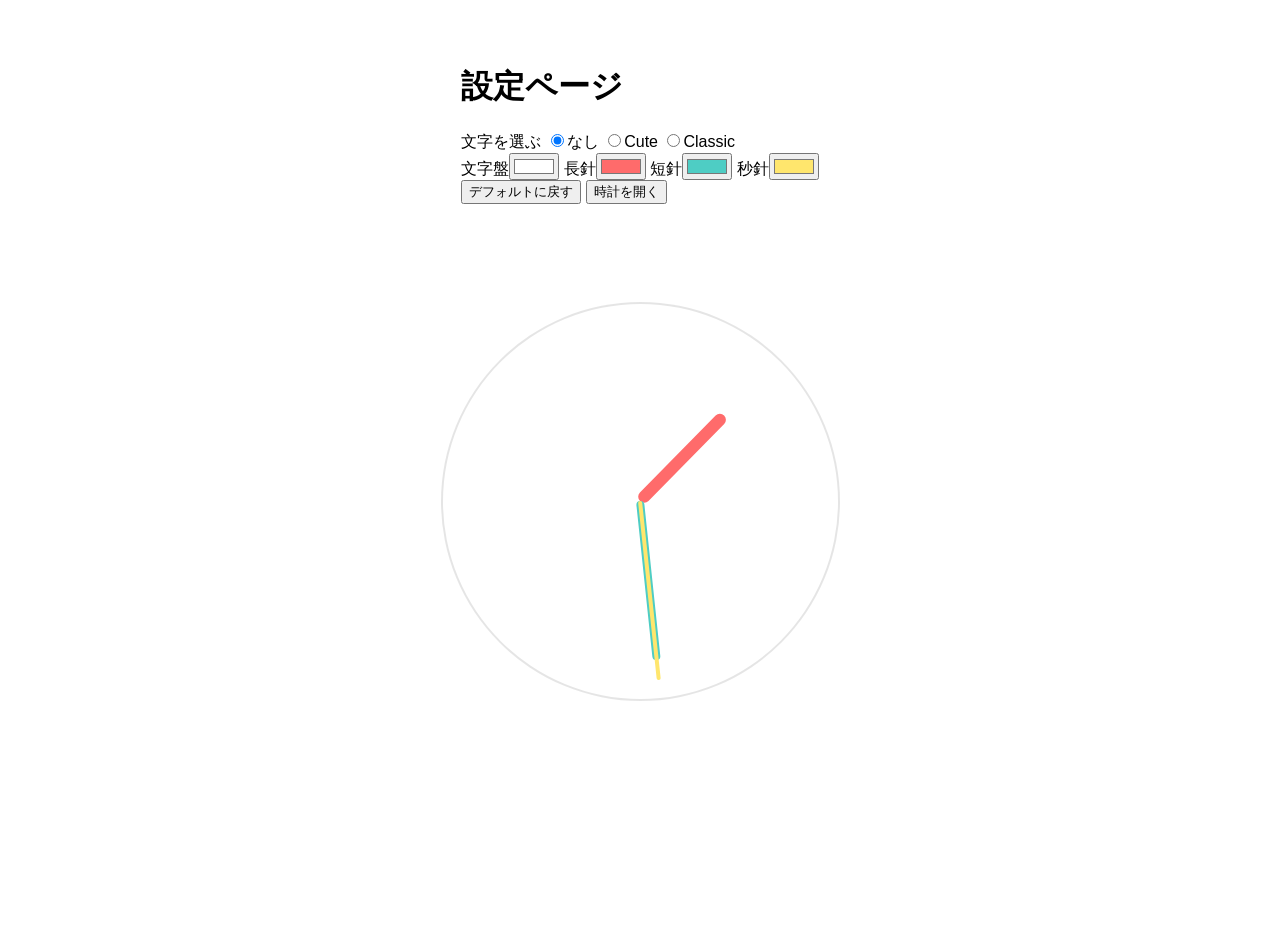
<file: index.html>
<!DOCTYPE html>
<html lang="ja">
<head>
  <meta charset="UTF-8">
  <title>時計カスタム（設定ページ）</title>
  <link rel="stylesheet" href="style.css">
<link rel="manifest" href="manifest.json">
<script>
  if ("serviceWorker" in navigator) {
    navigator.serviceWorker.register("sw.js");
  }
</script>
</head>

<body>
  <div class="control-panel">
    <h1>設定ページ</h1>

    <div class="control-group">
      <span class="control-title">文字を選ぶ</span>
      <label><input type="radio" name="clock-face" value="none" checked>なし</label>
      <label><input type="radio" name="clock-face" value="clock2.png">Cute</label>
      <label><input type="radio" name="clock-face" value="clock3.png">Classic</label>
    </div>

    <div class="control-group color-controls">
      <label>文字盤<input type="color" id="face-color-picker" value="#ffffff"></label>
      <label>長針<input type="color" id="hour-color-picker" value="#ff6b6b"></label>
      <label>短針<input type="color" id="minute-color-picker" value="#4ecdc4"></label>
      <label>秒針<input type="color" id="second-color-picker" value="#ffe66d"></label>
    </div>

    <button id="reset-style">デフォルトに戻す</button>
    <button id="open-clock">時計を開く</button>
  </div>

  <div class="preview-wrapper">
  <div class="clock-container">
    <div class="clock-face-base"></div>
    <div id="clock-face-overlay" class="clock-face-overlay"></div>

    <div id="hour" class="hand hour"></div>
    <div id="minute" class="hand minute"></div>
    <div id="second" class="hand second"></div>
  </div>
</div>


  <script src="main.js"></script>
</body>
</html>
</file>
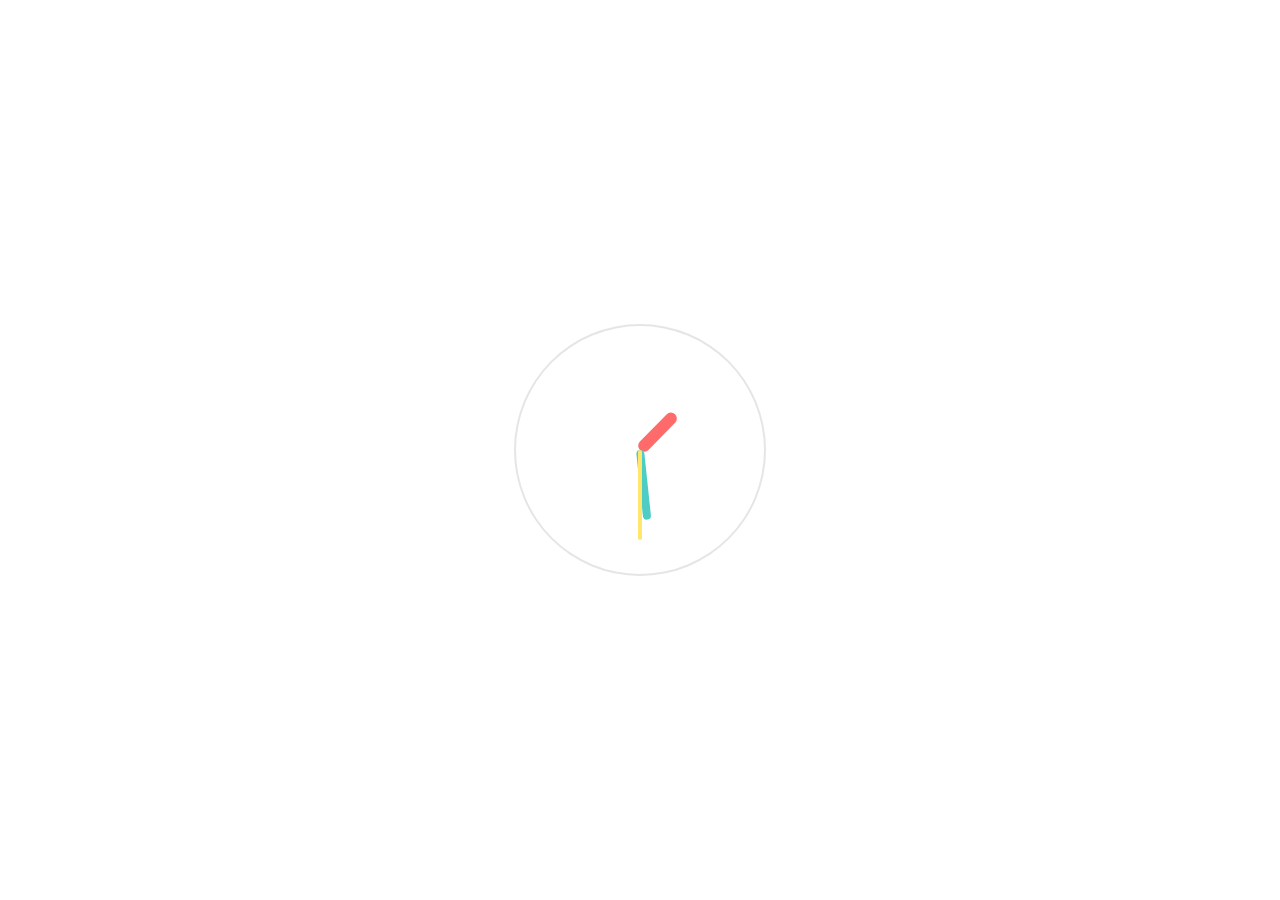
<file: clock.html>
<!DOCTYPE html>
<html lang="ja">
<head>
  <meta charset="UTF-8">
  <title>Clock</title>

  <link rel="stylesheet" href="clock.css">
  <link rel="manifest" href="manifest.json">
<script>
  if ("serviceWorker" in navigator) {
    navigator.serviceWorker.register("sw.js");
  }
</script>

</head>

<body>
  <div class="clock-container">
    <div class="clock-face-base"></div>
    <div id="clock-face-overlay" class="clock-face-overlay"></div>

    <div id="hour" class="hand hour"></div>
    <div id="minute" class="hand minute"></div>
    <div id="second" class="hand second"></div>
  </div>

  <script src="clock.js"></script>
</body>
</html>
</file>
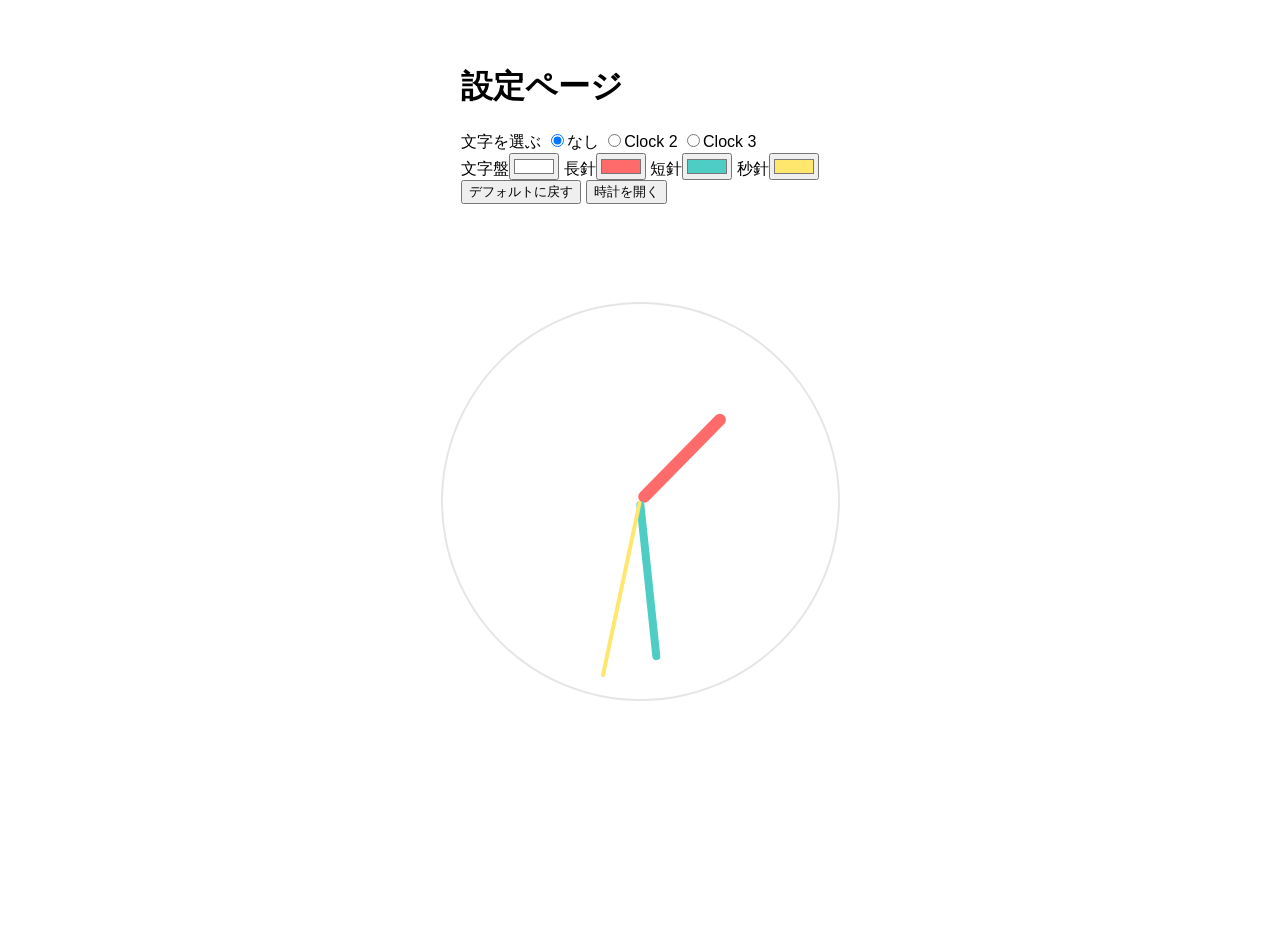
<file: main.html>
<!DOCTYPE html>
<html lang="ja">
<head>
  <meta charset="UTF-8">
  <title>時計カスタム（設定ページ）</title>
  <link rel="stylesheet" href="style.css">
<link rel="manifest" href="manifest.json">
<script>
  if ("serviceWorker" in navigator) {
    navigator.serviceWorker.register("sw.js");
  }
</script>
</head>

<body>
  <div class="control-panel">
    <h1>設定ページ</h1>

    <div class="control-group">
      <span class="control-title">文字を選ぶ</span>
      <label><input type="radio" name="clock-face" value="none" checked>なし</label>
      <label><input type="radio" name="clock-face" value="clock2.png">Clock 2</label>
      <label><input type="radio" name="clock-face" value="clock3.png">Clock 3</label>
    </div>

    <div class="control-group color-controls">
      <label>文字盤<input type="color" id="face-color-picker" value="#ffffff"></label>
      <label>長針<input type="color" id="hour-color-picker" value="#ff6b6b"></label>
      <label>短針<input type="color" id="minute-color-picker" value="#4ecdc4"></label>
      <label>秒針<input type="color" id="second-color-picker" value="#ffe66d"></label>
    </div>

    <button id="reset-style">デフォルトに戻す</button>
    <button id="open-clock">時計を開く</button>
  </div>

  <div class="preview-wrapper">
  <div class="clock-container">
    <div class="clock-face-base"></div>
    <div id="clock-face-overlay" class="clock-face-overlay"></div>

    <div id="hour" class="hand hour"></div>
    <div id="minute" class="hand minute"></div>
    <div id="second" class="hand second"></div>
  </div>
</div>


  <script src="main.js"></script>
</body>
</html>
</file>
<file: style.css>
:root {
  --face-color: #ffffff;
  --hour-color: #ff6b6b;
  --minute-color: #4ecdc4;
  --second-color: #ffe66d;
}

body {
  display: flex;
  flex-direction: column;
  align-items: center;
  min-height: 100vh;
  margin: 0;
  padding: 24px;
  background-size: cover;
  background-position: center;
  font-family: "Yu Gothic", sans-serif;
  background-size: cover;
  background-position: center;
}

/* コントロールパネル */
.control-panel {
  background: rgba(255,255,255,0.95);
  padding: 20px;
  border-radius: 18px;
  margin-bottom: 20px;
}



/* 文字盤（図形） */
.clock-face-base {
  position: absolute;
  inset: 8%;
  border-radius: 50%;
  background: var(--face-color);
  box-shadow: inset 0 0 0 2px rgba(0,0,0,0.1);
  z-index: 0;
}

/* 文字盤画像（背景に影響しない） */
.clock-face-overlay {
  position: absolute;
  inset: 8%;
  background-repeat: no-repeat;
  background-position: center;
  background-size: contain;
  opacity: 0;
  transition: opacity .25s;
  z-index: 1;
}

/* 針（図形） */
.hand {
  position: absolute;
  left: 50%;
  bottom: 50%;
  transform-origin: 50% 100%;
  border-radius: 6px;
}

.hour {
  width: 12px;
  height: 120px;
  background: var(--hour-color);
  z-index: 2;
}

.minute {
  width: 8px;
  height: 160px;
  background: var(--minute-color);
  z-index: 3;
}

.second {
  width: 4px;
  height: 180px;
  background: var(--second-color);
  z-index: 4;
}

.preview-wrapper {
  display: flex;
  justify-content: center;
  margin-top: 20px;
}

.clock-container {
  position: relative;
  width: min(475px, 80vw);
  aspect-ratio: 1;
}

.clock-face-base {
  position: absolute;
  inset: 8%;
  border-radius: 50%;
  background: var(--face-color);
  box-shadow: inset 0 0 0 2px rgba(0,0,0,0.1);
  z-index: 0;
}

.clock-face-overlay {
  position: absolute;
  inset: 8%;
  background-repeat: no-repeat;
  background-position: center;
  background-size: contain;
  opacity: 0;
  transition: opacity .25s;
  z-index: 1;
  border-radius: 50%;
}
</file>
<file: clock.css>
:root {
  --face-color: #ffffff;
  --hour-color: #ff6b6b;
  --minute-color: #4ecdc4;
  --second-color: #ffe66d;
}

body {
  margin: 0;
  padding: 0;
  background-size: cover;
  background-position: center;
  display: flex;
  justify-content: center;
  align-items: center;
  height: 100vh;
}

.clock-container {
  position: relative;
  width: min(300px, 80vw);
  aspect-ratio: 1;
}

.clock-face-base {
  position: absolute;
  inset: 8%;
  border-radius: 50%;
  background: var(--face-color);
  box-shadow: inset 0 0 0 2px rgba(0,0,0,0.1);
  z-index: 0;
}

.clock-face-overlay {
  position: absolute;
  inset: 8%;
  background-repeat: no-repeat;
  background-position: center;
  background-size: contain;
  opacity: 0;
  transition: opacity .25s;
  z-index: 1;
}

.hand {
  position: absolute;
  left: 50%;
  bottom: 50%;
  transform-origin: 50% 100%;
  border-radius: 6px;
}

.hour {
  width: 12px;
  height: 50px;
  background: var(--hour-color);
  z-index: 2;
}

.minute {
  width: 8px;
  height: 70px;
  background: var(--minute-color);
  z-index: 3;
}

.second {
  width: 4px;
  height: 90px;
  background: var(--second-color);
  z-index: 4;
}
</file>
